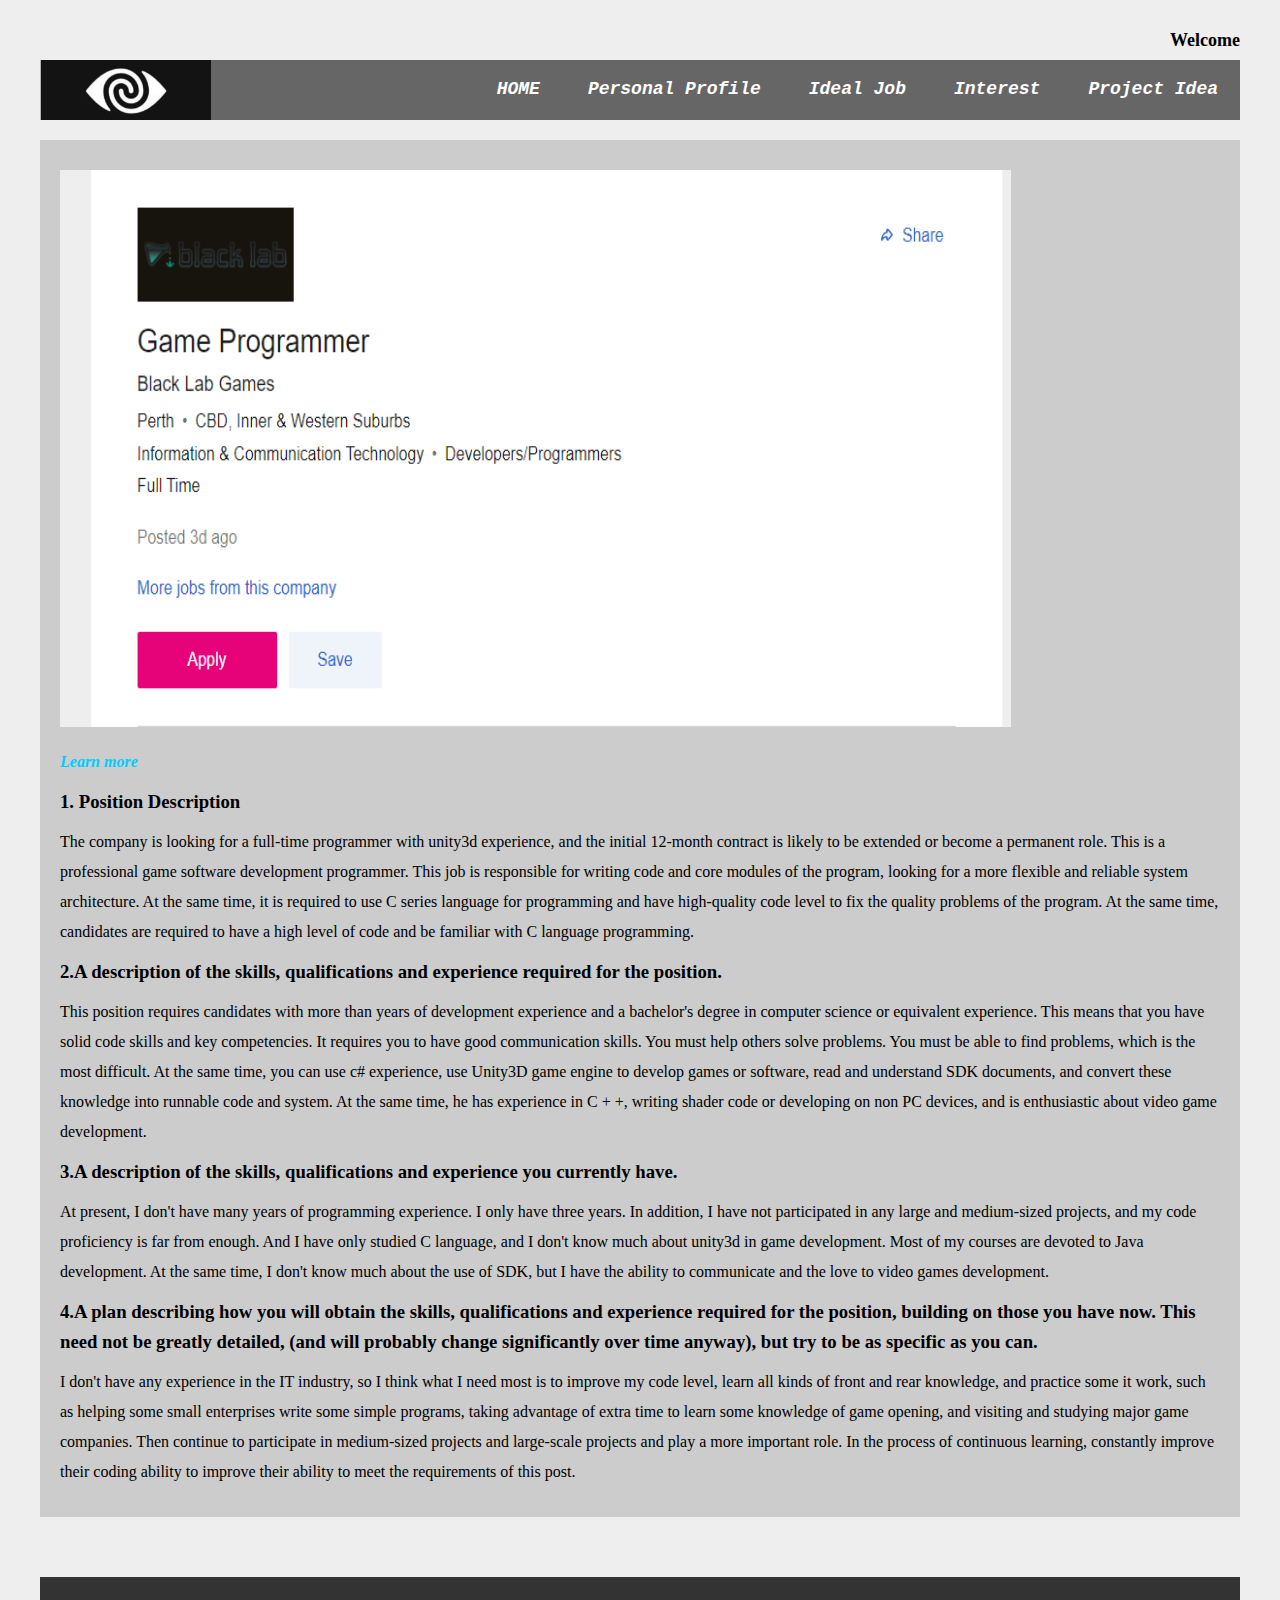
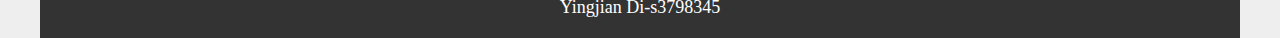
<file: Ideal Job.html>
<!DOCTYPE html>
<html lang="en">
<head>
<meta charset="utf-8">
<link href="css/all.css" rel="stylesheet"  media="all" type="text/css" />
<title>ideal job</title>
</head>
<body>
<div class="top">
  <p class="">Welcome</p>
</div>
<div class="menu">
  <div class="logo"><img src="images/logo.jpg" height="60" /></div>
  <ul class="center">
    <li><a href="index.html">HOME</a></li>
    <li><a href="personal profile.html">Personal Profile</a></li>
    <li><a href="Ideal Job.html">Ideal Job</a></li>
    <li><a href="interest in it.html">Interest</a></li>
    <li><a href="Project Idea.html">Project Idea</a></li>
  </ul>
</div>
<div class="content">
  
    <div class="jieshao pad">
      <p><img src="images/work.png" width="82%" height="557" /></p>
      <p><a href="https://www.seek.com.au/job/53293279?type=standout#searchRequestToken=f5864261-ee31-461a-826a-435925b106db">Learn more</a> </p>
      <h3>1. Position Description</h3>
      <p>The company is looking for a full-time programmer with unity3d experience, and the initial 12-month contract is likely to be extended or become a permanent role. This is a professional game software development programmer. This job is responsible for writing code and core modules of the program, looking for a more flexible and reliable system architecture. At the same time, it is required to use C series language for programming and have high-quality code level to fix the quality problems of the program. At the same time, candidates are required to have a high level of code and be familiar with C language programming.</p>
      <h3>2.A description of the skills, qualifications and experience required for the position.</h3>
      <p>This position requires candidates with more than years of development experience and a bachelor's degree in computer science or equivalent experience. This means that you have solid code skills and key competencies. It requires you to have good communication skills. You must help others solve problems. You must be able to find problems, which is the most difficult. At the same time, you can use c# experience, use Unity3D game engine to develop games or software, read and understand SDK documents, and convert these knowledge into runnable code and system. At the same time, he has experience in C + +, writing shader code or developing on non PC devices, and is enthusiastic about video game development.</p>
      <h3>3.A description of the skills, qualifications and experience you currently have.</h3>
      <p>At present, I don't have many years of programming experience. I only have three years. In addition, I have not participated in any large and medium-sized projects, and my code proficiency is far from enough. And I have only studied C language, and I don't know much about unity3d in game development. Most of my courses are devoted to Java development. At the same time, I don't know much about the use of SDK, but I have the ability to communicate and the love to video games development.      </p>
      <h3>4.A plan describing how you will obtain the skills, qualifications and experience required for the position, building on those you have now. This need not be greatly detailed, (and will probably change significantly over time anyway), but try to be as specific as you can.</h3>
      <p>I don't have any experience in the IT industry, so I think what I need most is to improve my code level, learn all kinds of front and rear knowledge, and practice some it work, such as helping some small enterprises write some simple programs, taking advantage of extra time to learn some knowledge of game opening, and visiting and studying major game companies. Then continue to participate in medium-sized projects and large-scale projects and play a more important role. In the process of continuous learning, constantly improve their coding ability to improve their ability to meet the requirements of this post.  </p>
  </div>
</div>
 <div class="clear"></div>
<div class="end">
  <p>Yingjian Di-s3798345 </p>
</div>
</body>
</html>
</file>
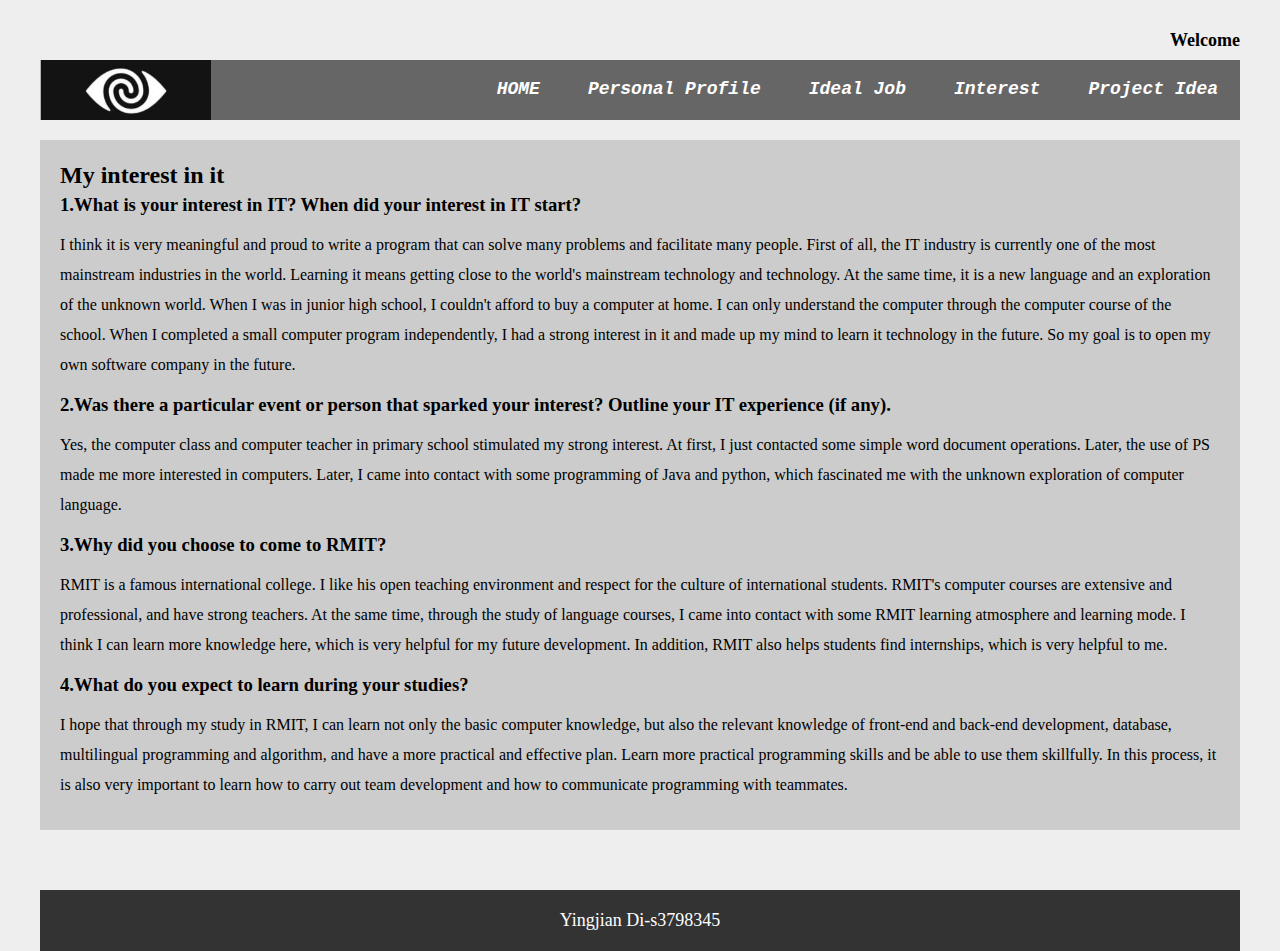
<file: interest in it.html>
<!DOCTYPE html>
<html lang="en">
<head>
<meta charset="utf-8">
<link href="css/all.css" rel="stylesheet"  media="all" type="text/css" />
<title>interest in it</title>
</head>
<body>
<div class="top">
  <p class="">Welcome</p>
</div>
<div class="menu">
  <div class="logo"><img src="images/logo.jpg" height="60" /></div>
  <ul class="center">
    <li><a href="index.html">HOME</a></li>
    <li><a href="personal profile.html">Personal Profile</a></li>
    <li><a href="Ideal Job.html">Ideal Job</a></li>
    <li><a href="interest in it.html">Interest</a></li>
    <li><a href="Project Idea.html">Project Idea</a></li>
  </ul>
</div>
<div class="content">
  <div class="jieshao pad">
    <div class="con_main" id="contentText">
      <h2>My interest in it</h2>
      <h3><strong>1.What is your interest in IT? When did your interest in IT start?</strong></h3>
      <p>I think it is very meaningful and proud to write a program that can solve many problems and facilitate many people. First of all, the IT industry is currently one of the most mainstream industries in the world. Learning it means getting close to the world's mainstream technology and technology. At the same time, it is a new language and an exploration of the unknown world. When I was in junior high school, I couldn't afford to buy a computer at home. I can only understand the computer through the computer course of the school. When I completed a small computer program independently, I had a strong interest in it and made up my mind to learn it technology in the future. So my goal is to open my own software company in the future.</p>
      <h3>2.Was there a particular event or person that sparked your interest? Outline your IT experience (if any).</h3>
      <p>Yes, the computer class and computer teacher in primary school stimulated my strong interest. At first, I just contacted some simple word document operations. Later, the use of PS made me more interested in computers. Later, I came into contact with some programming of Java and python, which fascinated me with the unknown exploration of computer language. </p>
      <h3>3.Why did you choose to come to RMIT? </h3>
      <p>RMIT is a famous international college. I like his open teaching environment and respect for the culture of international students. RMIT's computer courses are extensive and professional, and have strong teachers. At the same time, through the study of language courses, I came into contact with some RMIT learning atmosphere and learning mode. I think I can learn more knowledge here, which is very helpful for my future development. In addition, RMIT also helps students find internships, which is very helpful to me.</p>
      <h3>4.What do you expect to learn during your studies?</h3>
      <p>I hope that through my study in RMIT, I can learn not only the basic computer knowledge, but also the relevant knowledge of front-end and back-end development, database, multilingual programming and algorithm, and have a more practical and effective plan. Learn more practical programming skills and be able to use them skillfully. In this process, it is also very important to learn how to carry out team development and how to communicate programming with teammates.</p>
      
    </div>
  </div>
</div>
<div class="clear"></div>
<div class="end">
  <p>Yingjian Di-s3798345 </p>
</div>
</body>
</html>
</file>
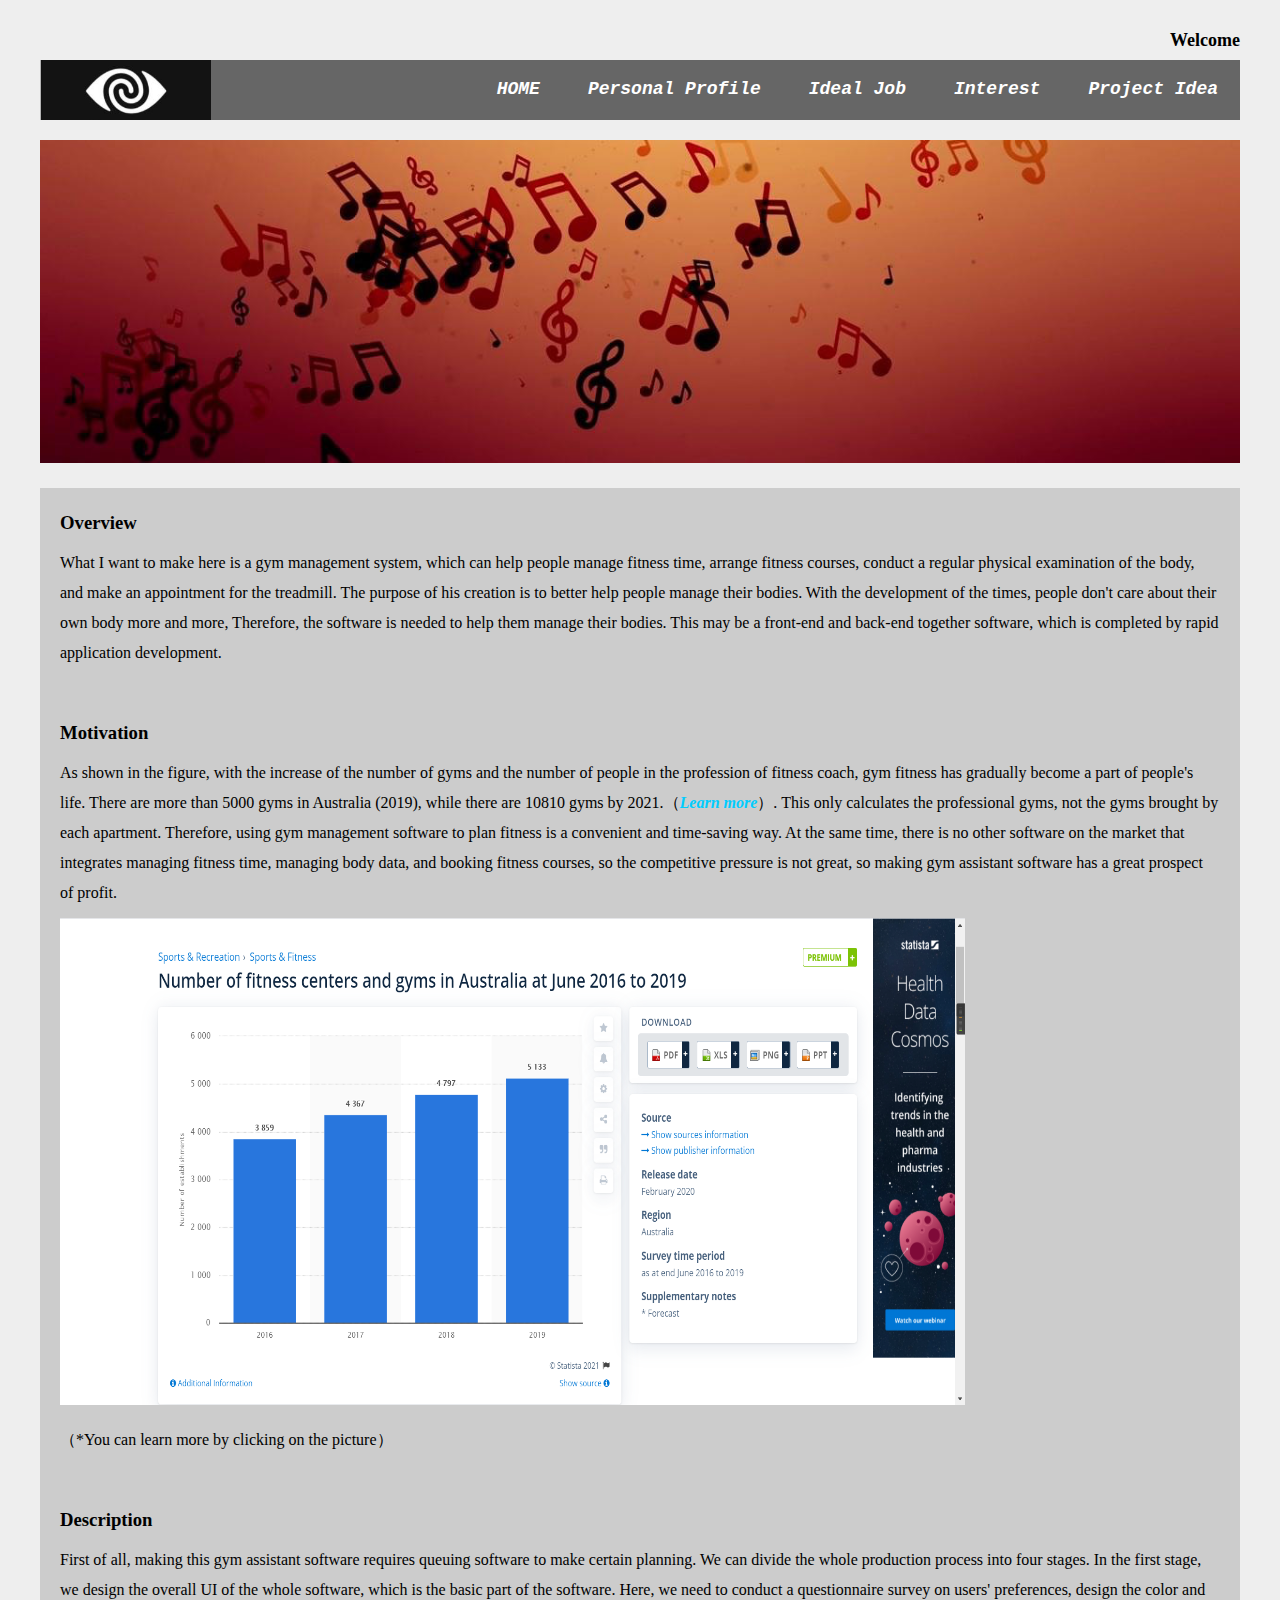
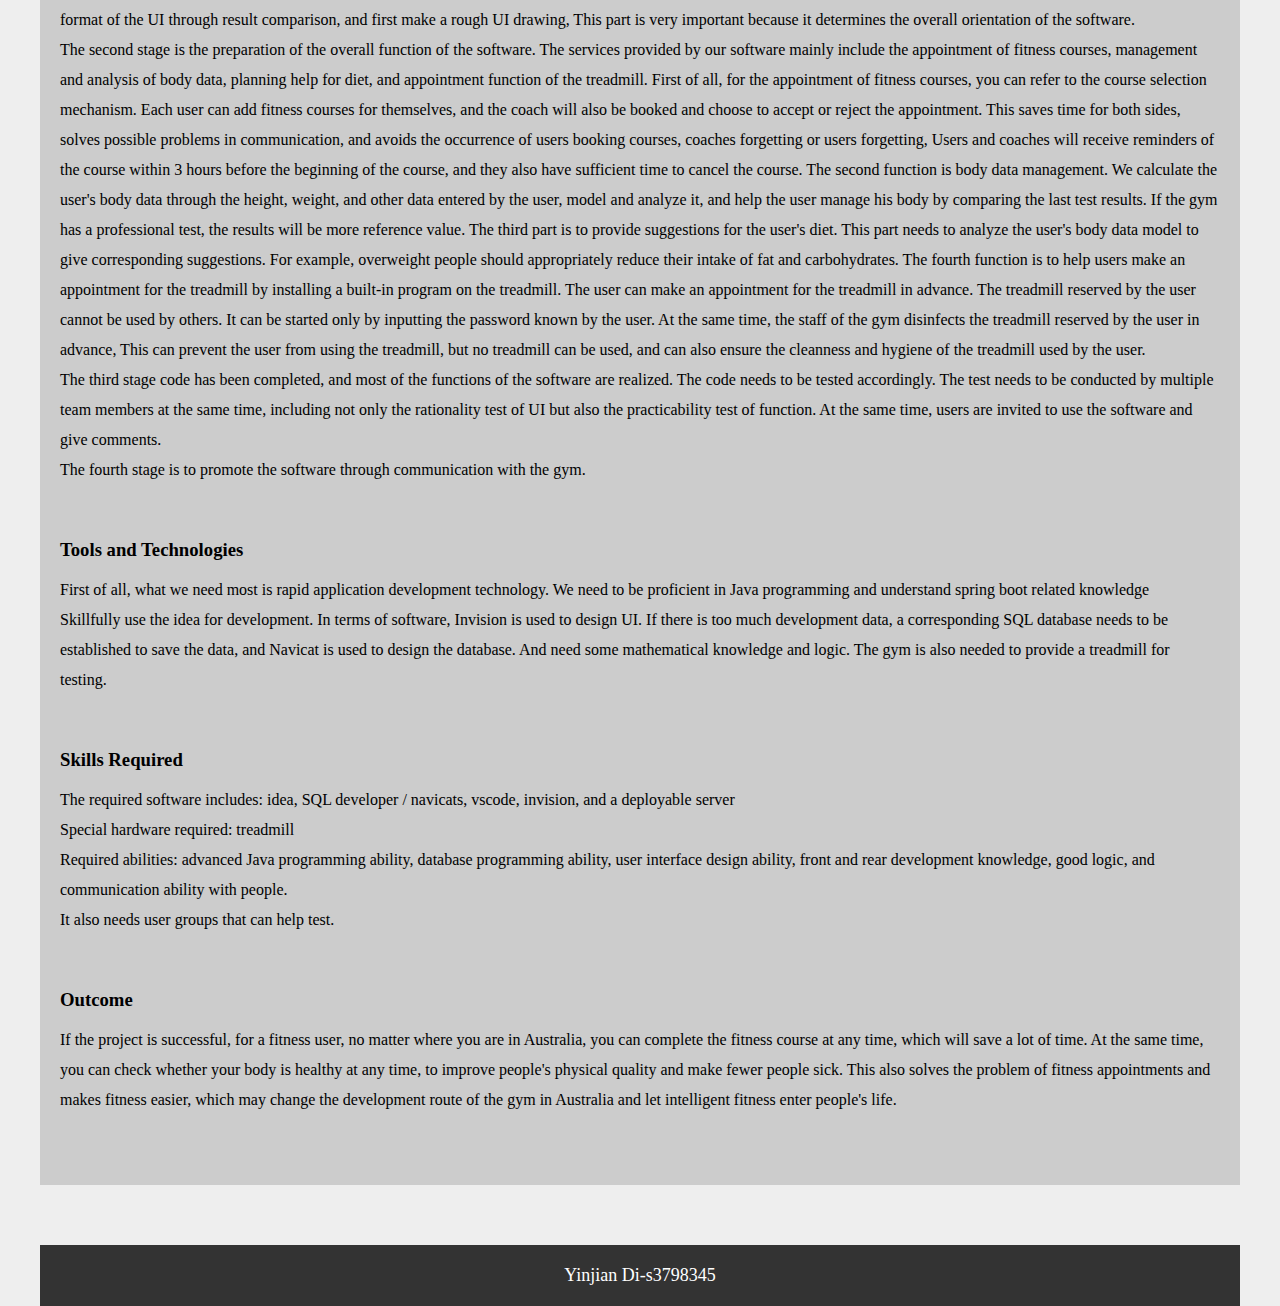
<file: project idea.html>
<!DOCTYPE html>
<html lang="en">
<head>
<meta charset="utf-8">
<link href="css/all.css" rel="stylesheet"  media="all" type="text/css" />
<title>Project idea</title>
</head>
<body>
<div class="top">
  <p class="">Welcome</p>
</div>
<div class="menu">
  <div class="logo"><img src="images/logo.jpg" height="60" /></div>
  <ul class="center">
    <li><a href="index.html">HOME</a></li>
    <li><a href="personal profile.html">Personal Profile</a></li>
    <li><a href="Ideal Job.html">Ideal Job</a></li>
    <li><a href="interest in it.html">Interest</a></li>
    <li><a href="Project Idea.html">Project Idea</a></li>
  </ul>
</div>
<div class="banner"><img src="images/b.jpg" width="100%" /> </div>
<div class="content">

  
    <div class="jieshao pad">
      
      <h3><strong>Overview </strong></h3>
      <p>What I want to make here is a gym management system, which can help people manage fitness time, arrange fitness courses, conduct a regular physical examination of the body, and make an appointment for the treadmill. The purpose of his creation is to better help people manage their bodies. With the development of the times, people don't care about their own body more and more, Therefore, the software is needed to help them manage their bodies. This may be a front-end and back-end together software, which is completed by rapid application development.</p>
      <p>&nbsp;</p>
      <h3><strong>Motivation</strong></h3>
      <p>As shown in the figure, with the increase of the number of gyms and the number of people in the profession of fitness coach, gym fitness has gradually become a part of people's life. There are more than 5000 gyms in Australia (2019), while there are 10810 gyms by 2021.（<a href="https://mavenmarketing.com.au/list-of-gyms-and-health-clubs-in-australia/">Learn more</a>）. This only calculates the professional gyms, not the gyms brought by each apartment. Therefore, using gym management software to plan fitness is a convenient and time-saving way. At the same time, there is no other software on the market that integrates managing fitness time, managing body data, and booking fitness courses, so the competitive pressure is not great, so making gym assistant software has a great prospect of profit.</p>
      <p><a href="https://www.statista.com/statistics/505441/australia-gym-and-fitness-centers/"><img src="images/2019.png" width="78%" height="487" /></a></p>
      <p>（*You can learn more by clicking on the picture）</p>
      <p>&nbsp;</p>
      <h3><strong>Description</strong></h3>
      <p>First of all, making this gym assistant software requires queuing software to make certain planning. We can divide the whole production process into four stages. In the first stage, we design the overall UI of the whole software, which is the basic part of the software. Here, we need to conduct a questionnaire survey on users' preferences, design the color and format of the UI through result comparison, and first make a rough UI drawing, This part is very important because it determines the overall orientation of the software.<br>
        The second stage is the preparation of the overall function of the software. The services provided by our software mainly include the appointment of fitness courses, management and analysis of body data, planning help for diet, and appointment function of the treadmill. First of all, for the appointment of fitness courses, you can refer to the course selection mechanism. Each user can add fitness courses for themselves, and the coach will also be booked and choose to accept or reject the appointment. This saves time for both sides, solves possible problems in communication, and avoids the occurrence of users booking courses, coaches forgetting or users forgetting, Users and coaches will receive reminders of the course within 3 hours before the beginning of the course, and they also have sufficient time to cancel the course. The second function is body data management. We calculate the user's body data through the height, weight, and other data entered by the user, model and analyze it, and help the user manage his body by comparing the last test results. If the gym has a professional test, the results will be more reference value. The third part is to provide suggestions for the user's diet. This part needs to analyze the user's body data model to give corresponding suggestions. For example, overweight people should appropriately reduce their intake of fat and carbohydrates. The fourth function is to help users make an appointment for the treadmill by installing a built-in program on the treadmill. The user can make an appointment for the treadmill in advance. The treadmill reserved by the user cannot be used by others. It can be started only by inputting the password known by the user. At the same time, the staff of the gym disinfects the treadmill reserved by the user in advance, This can prevent the user from using the treadmill, but no treadmill can be used, and can also ensure the cleanness and hygiene of the treadmill used by the user.<br>
        The third stage code has been completed, and most of the functions of the software are realized. The code needs to be tested accordingly. The test needs to be conducted by multiple team members at the same time, including not only the rationality test of UI but also the practicability test of function. At the same time, users are invited to use the software and give comments.<br>
      The fourth stage is to promote the software through communication with the gym.</p>
      <p>&nbsp;</p>
      <h3><strong>Tools and Technologies</strong></h3>
      <p>First of all, what we need most is rapid application development technology. We need to be proficient in Java programming and understand spring boot related knowledge<br>
      Skillfully use the idea for development. In terms of software, Invision is used to design UI. If there is too much development data, a corresponding SQL database needs to be established to save the data, and Navicat is used to design the database. And need some mathematical knowledge and logic. The gym is also needed to provide a treadmill for testing.</p>
      <p>&nbsp;</p>
      <h3><strong>Skills Required</strong></h3>
      <p>The required software includes: idea, SQL developer / navicats, vscode, invision, and a deployable server<br>
        Special hardware required: treadmill<br>
        Required abilities: advanced Java programming ability, database programming ability, user interface design ability, front and rear development knowledge, good logic, and communication ability with people.<br>
      It also needs user groups that can help test.</p>
      <p>&nbsp;</p>
      <h3><strong>Outcome</strong></h3>
      <p>If the project is successful, for a fitness user, no matter where you are in Australia, you can complete the fitness course at any time, which will save a lot of time. At the same time, you can check whether your body is healthy at any time, to improve people's physical quality and make fewer people sick. This also solves the problem of fitness appointments and makes fitness easier, which may change the development route of the gym in Australia and let intelligent fitness enter people's life.</p>
      <p>&nbsp;</p>
    </div>
</div>
 <div class="clear"></div>
<div class="end">
  <p>Yinjian Di-s3798345 </p>
</div>
</body>
</html>
</file>
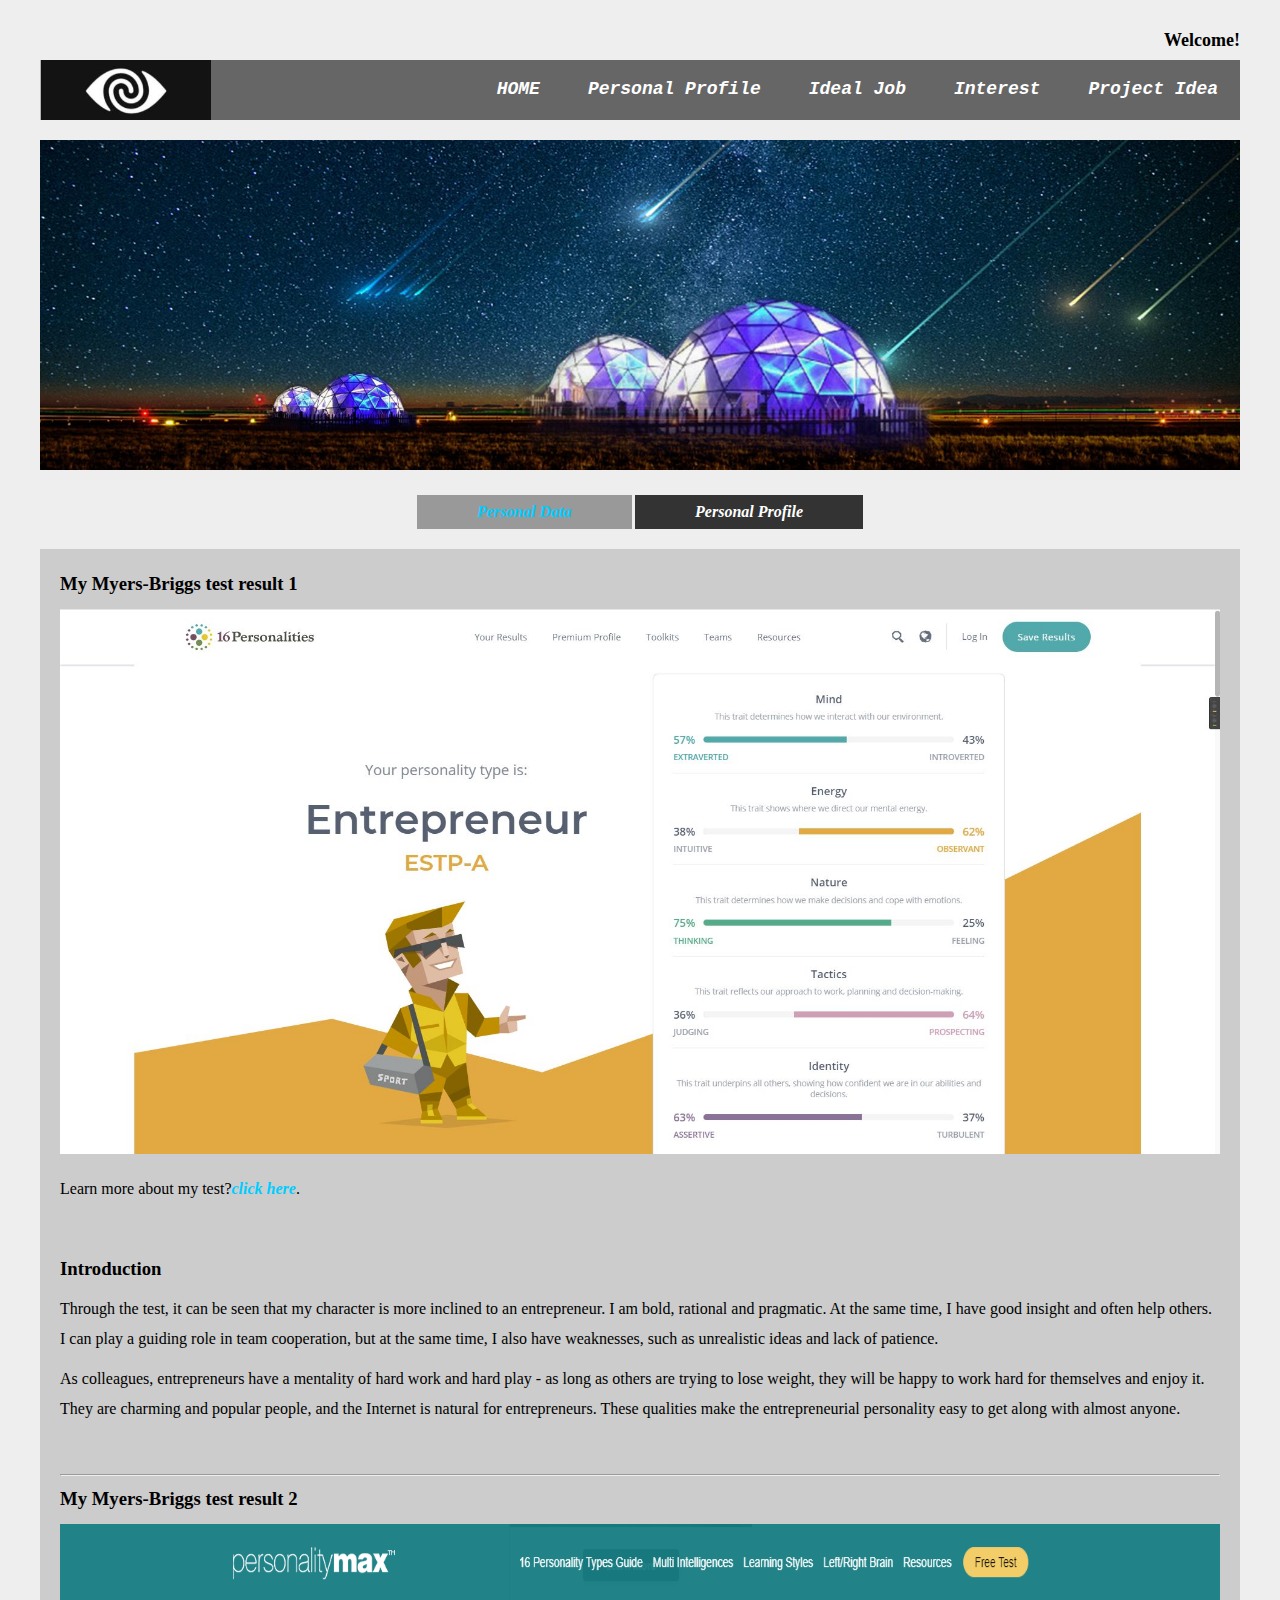
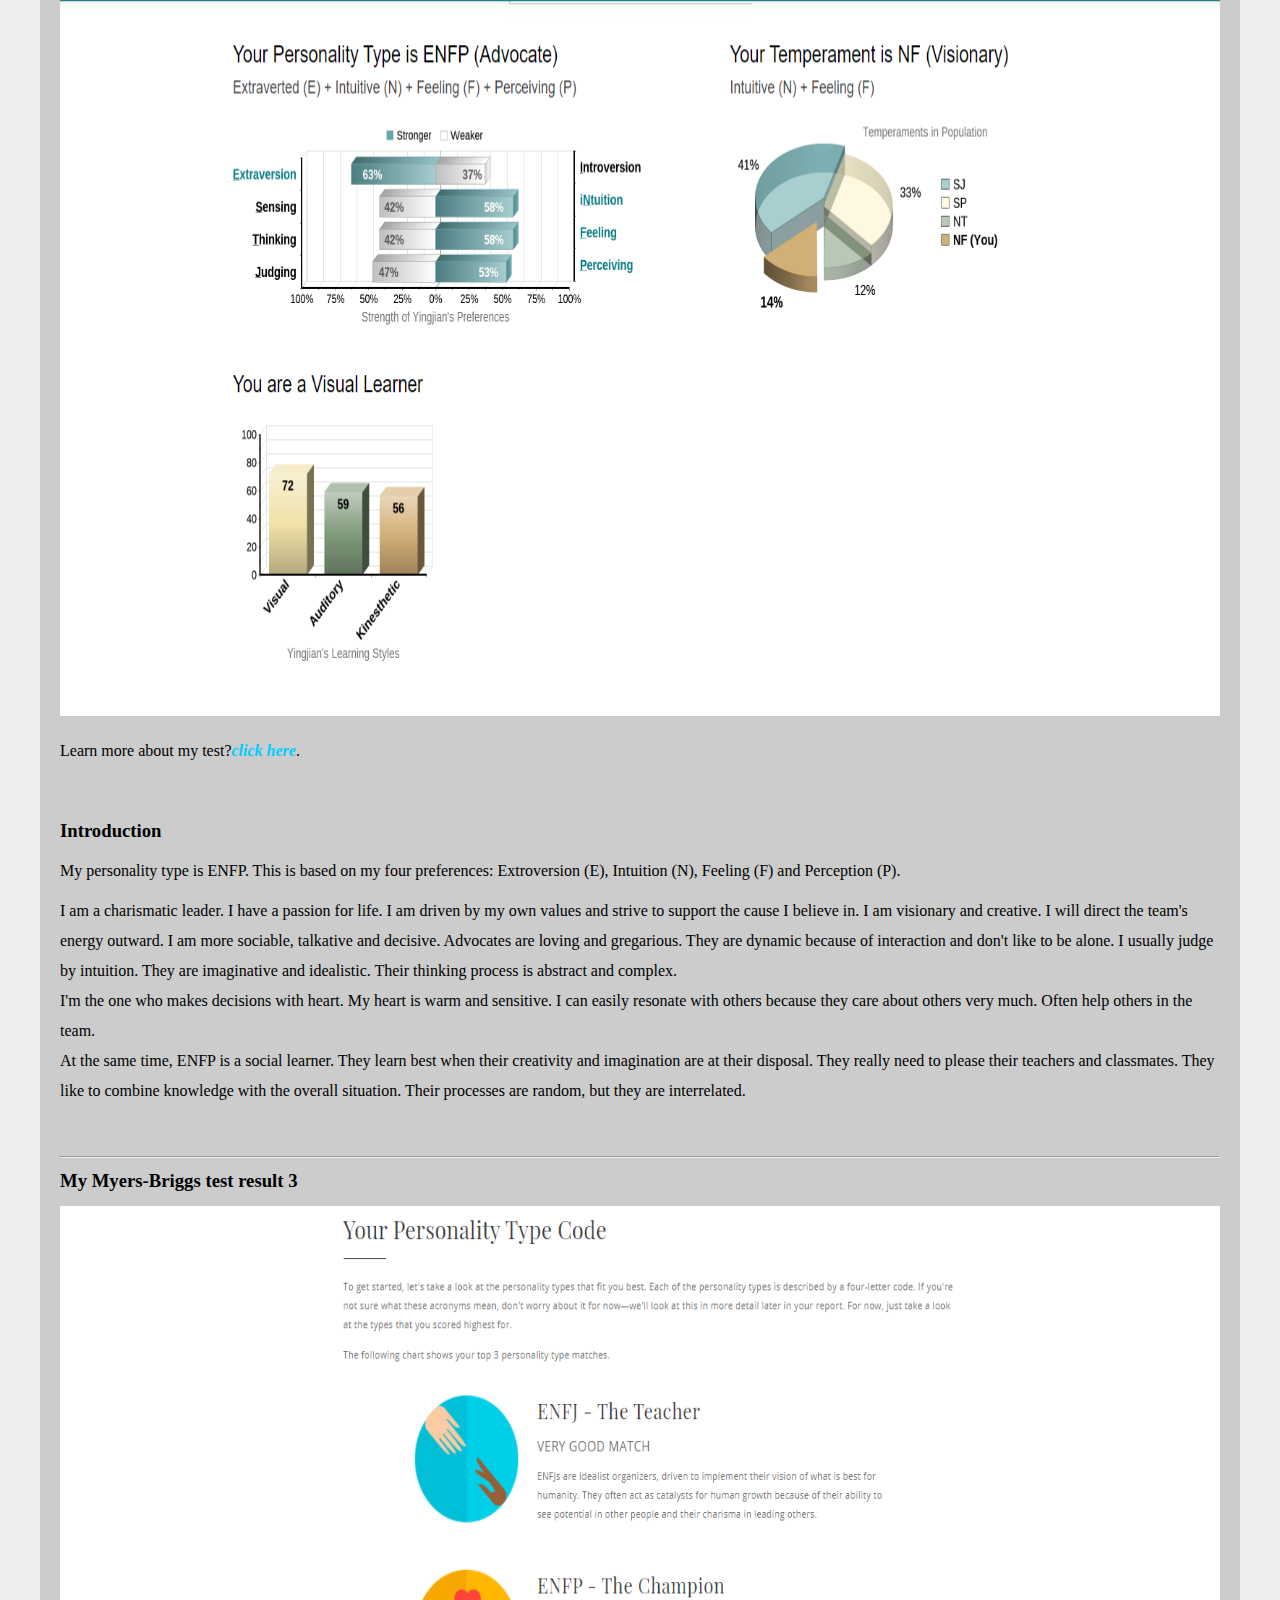
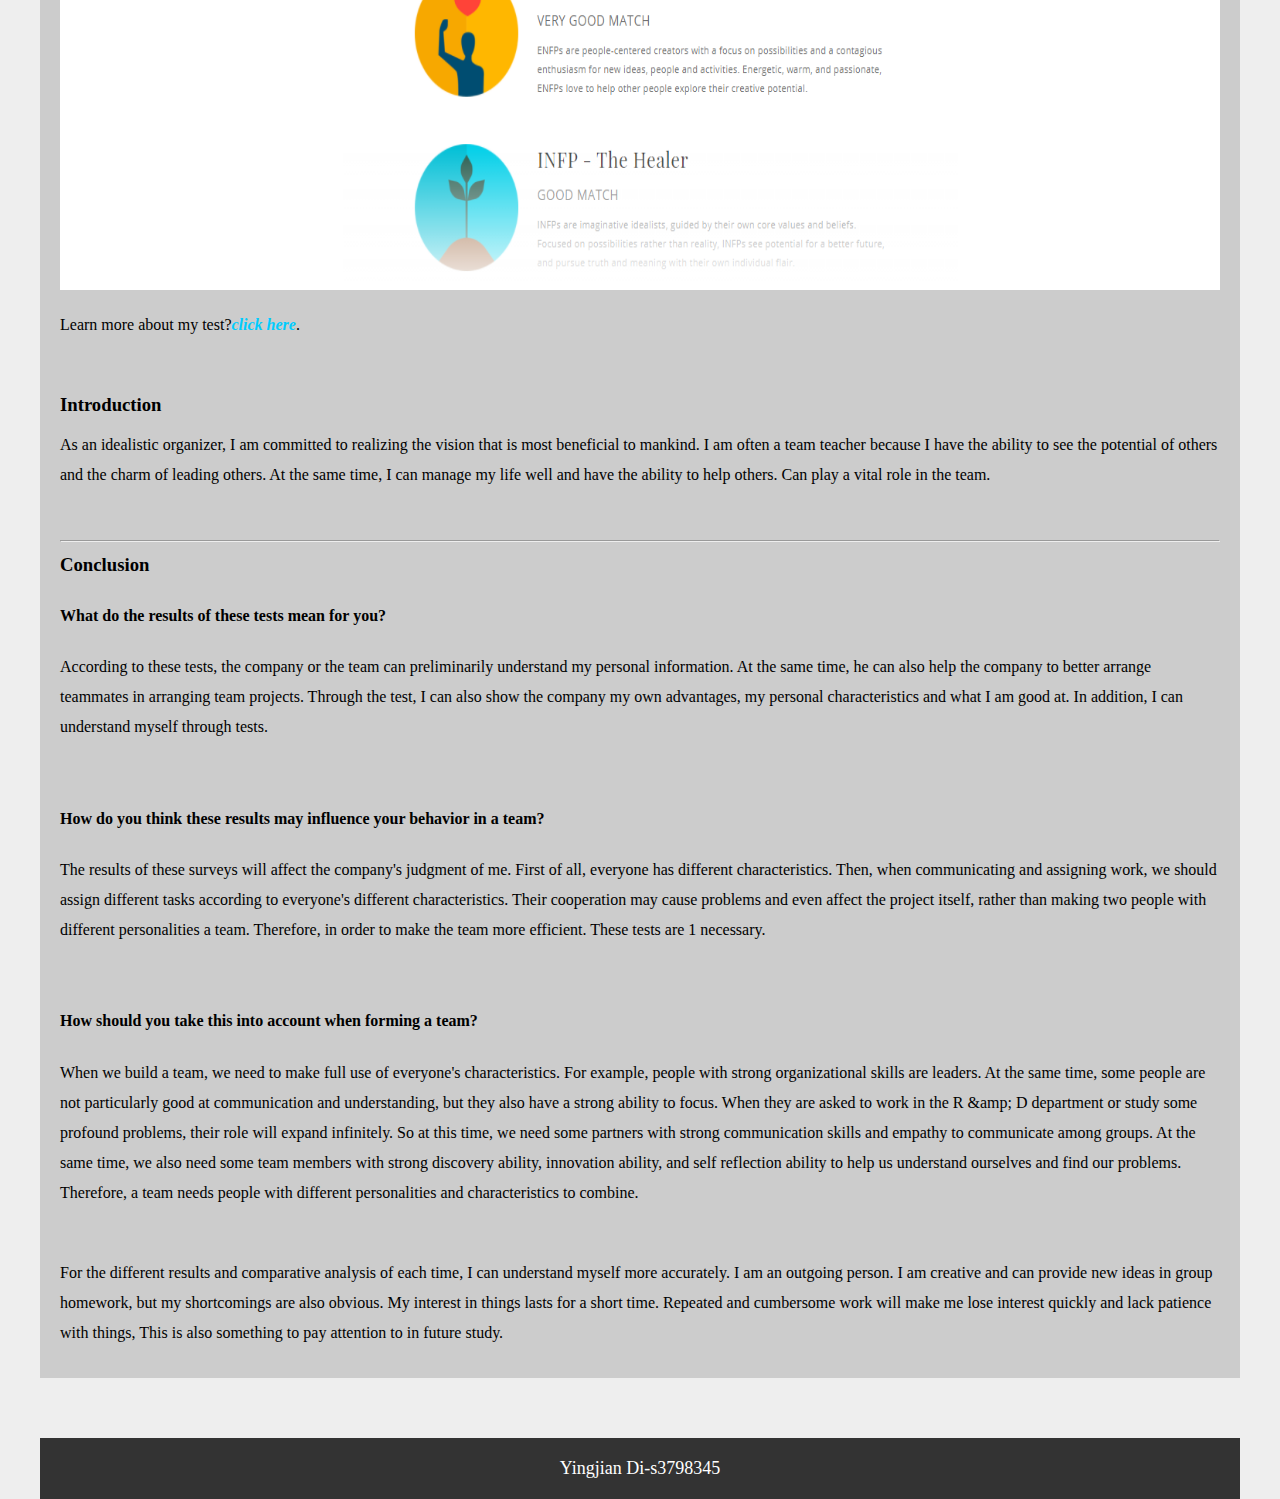
<file: test.html>
<!DOCTYPE html>
<html lang="en">
<head>
<meta charset="utf-8">
<link href="css/all.css" rel="stylesheet"  media="all" type="text/css" />
<title>Test</title>
</head>
<body>
<div class="top">
  <p class="">Welcome!</p>
</div>
<div class="menu">
  <div class="logo"><img src="images/logo.jpg" height="60" /></div>
  <ul class="center">
    <li><a href="index.html">HOME</a></li>
    <li><a href="personal profile.html">Personal Profile</a></li>
    <li><a href="Ideal Job.html">Ideal Job</a></li>
    <li><a href="interest in it.html">Interest</a></li>
    <li><a href="Project Idea.html">Project Idea</a></li>
  </ul>
</div>
<div class="banner"><img src="images/a.jpg" width="100%" /> </div>
<div class="content">
  <div class="nav"> <a href="personal profile.html" >Personal Data</a> <a href="test.html" class="hover">Personal Profile</a> </div>
  <div class="jieshao pad">
    
    <h3>My Myers-Briggs test result 1</h3>
    
    <p><img src="images/result.png" width="100%" /></p>
    <p>Learn more about my test?<a href="https://www.16personalities.com/estp-personality">click here</a>.</p>
    <p>&nbsp;</p>
    <h3>Introduction</h3>
    <p>Through the test, it can be seen that my character is more inclined to an entrepreneur. I am bold, rational and pragmatic. At the same time, I have good insight and often help others. I can play a guiding role in team cooperation, but at the same time, I also have weaknesses, such as unrealistic ideas and lack of patience.</p>
    <p>As colleagues, entrepreneurs have a mentality of hard work and hard play - as long as others are trying to lose weight, they will be happy to work hard for themselves and enjoy it. They are charming and popular people, and the Internet is natural for entrepreneurs. These qualities make the entrepreneurial personality easy to get along with almost anyone.</p>
    <p>&nbsp;</p>
    <hr>
    <h3>My Myers-Briggs test result 2</h3>
    <p><img src="images/result2.png" width="101%" height="792" /></p>
    <p>Learn more about my test?<a href="https://personalitymax.com/report/?pt=63-42-42-47&ls=72-59-56&name_key=a31a21090f">click here</a>. </p>
    <p>&nbsp;</p>
    <h3>Introduction</h3> 
   <p>My personality type is ENFP. This is based on my four preferences: Extroversion (E), Intuition (N), Feeling (F) and Perception (P).</p>
   <p>I am a charismatic leader. I have a passion for life. I am driven by my own values and strive to support the cause I believe in. I am visionary and creative. I will direct the team's energy outward. I am more sociable, talkative and decisive. Advocates are loving and gregarious. They are dynamic because of interaction and don't like to be alone. I usually judge by intuition. They are imaginative and idealistic. Their thinking process is abstract and complex.<br>
     I'm the one who makes decisions with heart. My heart is warm and sensitive. I can easily resonate with others because they care about others very much. Often help others in the team.<br>
    At the same time, ENFP is a social learner. They learn best when their creativity and imagination are at their disposal. They really need to please their teachers and classmates. They like to combine knowledge with the overall situation. Their processes are random, but they are interrelated.</p>
   <p>&nbsp;</p>
	<hr>
    <h3>My Myers-Briggs test result 3</h3>
    <p><img src="images/result3.png" width="100%" height="684" /></p>
    <p>Learn more about my test?<a href="https://www.truity.com/test-results/typefinder/17621/19310128">click here</a>. </p>
    <p>&nbsp;</p>
    <h3>Introduction</h3>
    <p>As an idealistic organizer, I am committed to realizing the vision that is most beneficial to mankind. I am often a team teacher because I have the ability to see the potential of others and the charm of leading others. At the same time, I can manage my life well and have the ability to help others. Can play a vital role in the team.</p>
    <p>&nbsp;</p>
	<hr>
    <h3>Conclusion</h3>
    <h4>What do the results of these tests mean for you?</h4>
    <p>According to these tests, the company or the team can preliminarily understand my personal information. At the same time, he can also help the company to better arrange teammates in arranging team projects. Through the test, I can also show the company my own advantages, my personal characteristics and what I am good at. In addition, I can understand myself through tests.</p>
    <p>&nbsp;</p>
    <h4>How do you think these results may influence your behavior in a team?</h4>
    <p>The results of these surveys will affect the company's judgment of me. First of all, everyone has different characteristics. Then, when communicating and assigning work, we should assign different tasks according to everyone's different characteristics. Their cooperation may cause problems and even affect the project itself, rather than making two people with different personalities a team. Therefore, in order to make the team more efficient. These tests are 1 necessary.</p>
    <p>&nbsp;</p>
    <h4>How should you take this into account when forming a team?</h4>
    <p>When we build a team, we need to make full use of everyone's characteristics. For example, people with strong organizational skills are leaders. At the same time, some people are not particularly good at communication and understanding, but they also have a strong ability to focus. When they are asked to work in the R &amp;amp; D department or study some profound problems, their role will expand infinitely. So at this time, we need some partners with strong communication skills and empathy to communicate among groups. At the same time, we also need some team members with strong discovery ability, innovation ability, and self reflection ability to help us understand ourselves and find our problems. Therefore, a team needs people with different personalities and characteristics to combine.</p>
    <p>&nbsp;</p>
    <p>For the different results and comparative analysis of each time, I can understand myself more accurately. I am an outgoing person. I am creative and can provide new ideas in group homework, but my shortcomings are also obvious. My interest in things lasts for a short time. Repeated and cumbersome work will make me lose interest quickly and lack patience with things, This is also something to pay attention to in future study.</p>
    <div class="clear"></div>
  </div>
</div>
<div class="clear"></div>
<div class="end">
  <p>Yingjian Di-s3798345</p>
</div>
</body>
</html>
</file>
<file: css/all.css>
@charset "utf-8";
/* CSS Document */
ul,li,h1,h2,h3,p{ padding:0; margin:0; list-style:none}
a{
	text-decoration: none;
	color: #0CF;
	font-weight: bold;
	font-style: italic;
}
html{}
img{ max-width:100%}
body{ background:#eee; margin:0; line-height:21px}
.logo{ text-align:center; float:left }
.logo img{}
.clear{ clear:both}
.top p{ width:1200px; margin:0 auto; font-size:18px; text-align:right; line-height:40px; font-weight:bold; margin-top:20px}
.menu li{ list-style:none}
.banner{ position:relative; width:1200px; margin:20px auto}
.menu{ background:#666; height:60px; width:1200px; margin:0 auto; margin-top:0px; position:relative; text-align:center;}
.menu ul{ float:right}
.menu li a{ color:#fff; font-size:18px;}
.menu li { display:inline-block; margin:2px; padding:17px 20px ; font-family:"Courier New", Courier, monospace }
.content{width:1200px; margin:0 auto; padding-bottom:20px;font-size:14px;}
.left{ height:220px; width:420px; background:#fad7de; float:left;}
.right{ height:220px; float:right; background:#fad7de; width:550px;}
.end{ font-size:18px; background:#333; clear:both;  padding:20px 0;  width:1200px; margin:0 auto; margin-top:40px; color:#fff; text-align:center;}
.pad{ padding:20px; display:block}
.rs{ width:740px; float:right; margin-top:50px}
.nav{ text-align:center; margin-top:0px;}

.txt{ font-size:18px; width:100%; padding:10px 0; border:#999999 solid 1px; background:#fff}
.jieshao{ background:#ccc; font-size:16px; line-height:30px; margin-top:20px; }
.jieshao p{ margin:10px 0}
.nav a { font-size:16px; line-height:34px; display:inline-block; padding:0px 60px;  text-align:center; background:#999999;}
.nav p{ margin:20px 0}
.nav a:hover{ background:#333; color:#fff}
.nav a.hover{ background:#333; color:#fff}

.con{ font-size:16px; line-height:24px; padding:0px 20px}
.scrollleft li  img{ width:100%; height:110px}
.cc li{ width:386px; margin:20px 10px; float:left}
.cc{ margin-left:-10px; margin-right:-10px}
.cc li img{ width:100%; height:220px}
.bar{ margin:10px 20px;clear:both; text-align:center; padding:5px}
.bar h2{ font-weight:normal; display:inline-block; margin:0 10px; position:relative; top:2px}
.hei{ height:30px}
.feedback  { width:60%; margin:40px auto}
.feedback li{ margin:15px 0}
.feedback button { background:#333; width:150px; height:40px; margin-top:20px; border:none; line-height:40px; color:#fff; font-size:14px; }
.lx{ font-size:24px; line-height:40px}
.like { padding-top:50px}
.like  li img{ display:block}
.like  li{ float:left; width:27.33%; padding:2%; background:#fff; margin:50px 1%; height:500px;}
.like  li h2{ padding:10px 0; padding-bottom:30px}
.like  li  p{ color:#999; font-size:16px; line-height:32px}
.like  li a{ display:inline-block; background:#999999; color:#fff; margin:20px 0; padding:10px 20px}

.like  li a:hover{ background:#CC9966}
.icons{ margin-left:-6px; margin-right:-6px}
.icons li{ float:left; width:24%; padding:30px 0; font-size:24px; margin:0 0.5%; background:#fff; text-align:center}
.icons li img{ width:100px}
</file>
